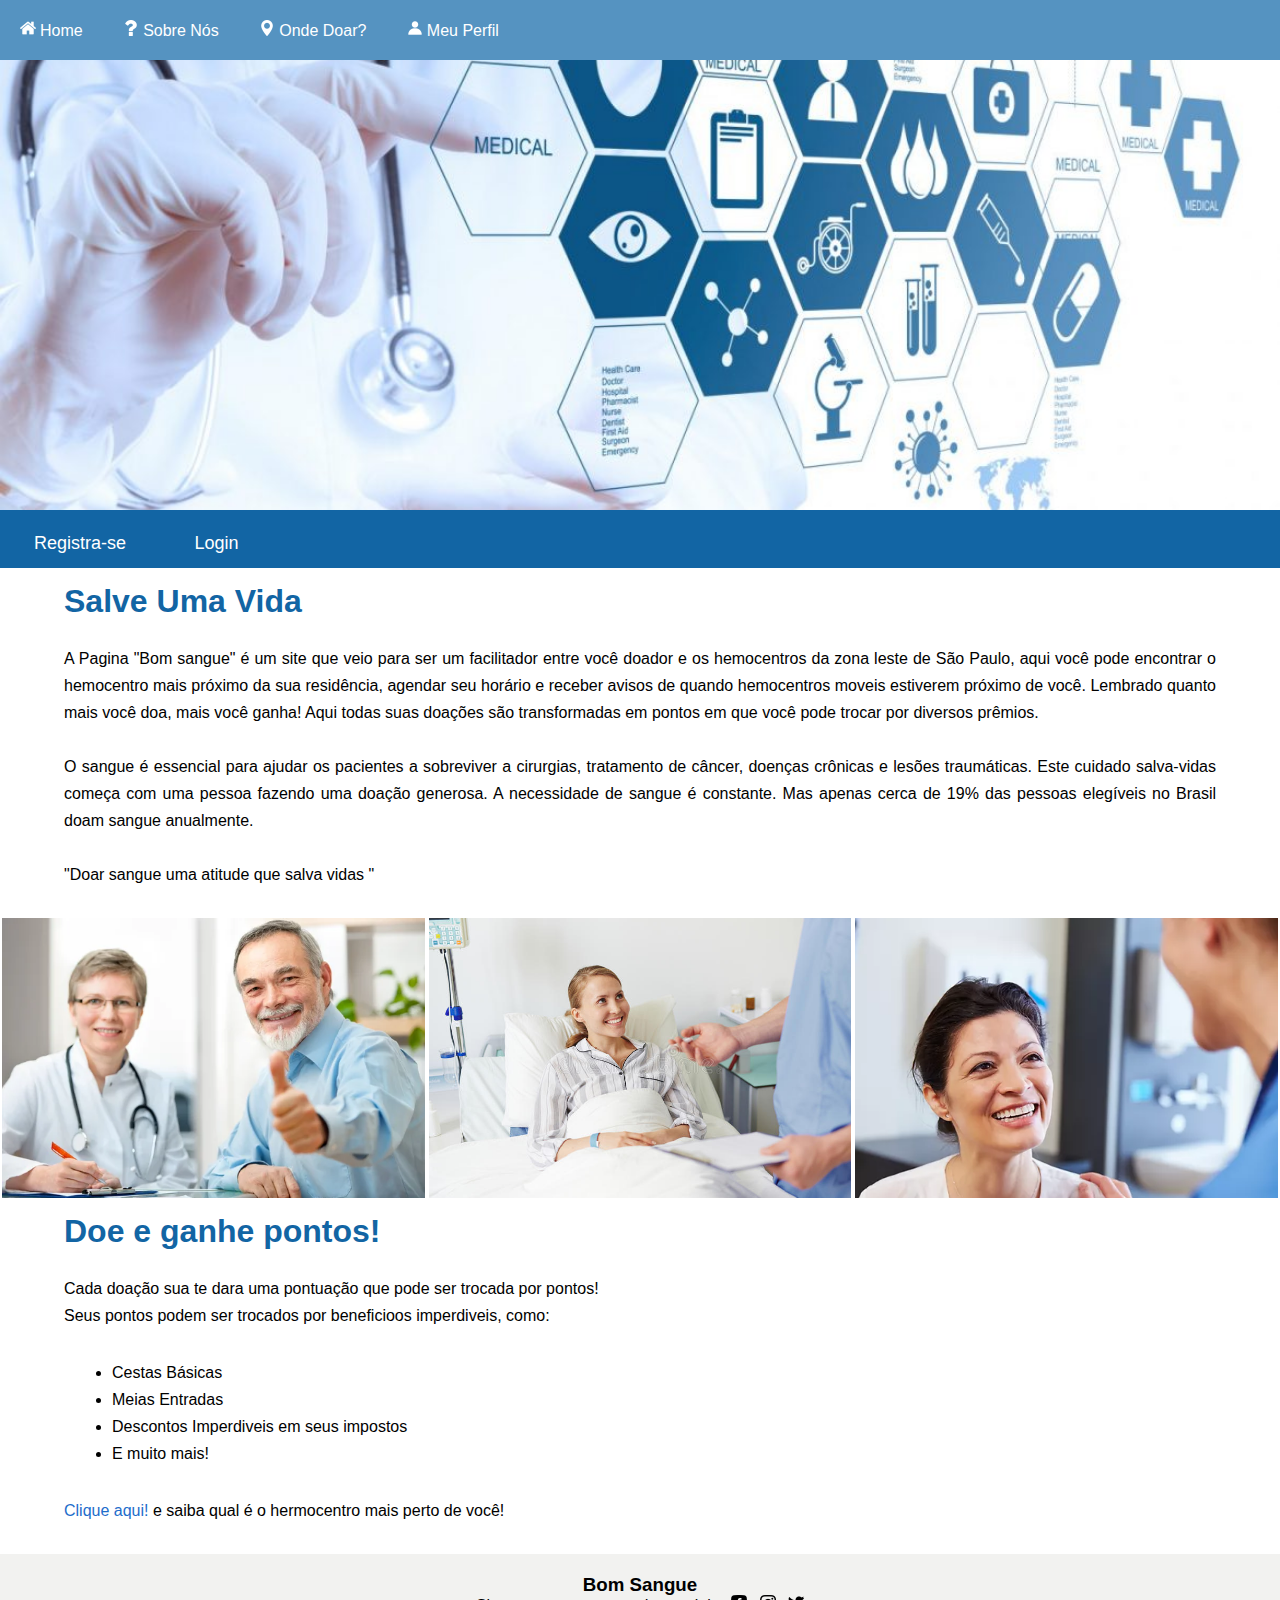
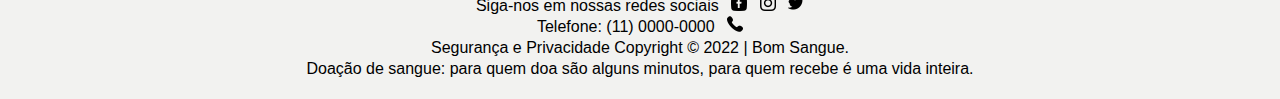
<file: index.html>
<!DOCTYPE html>
<html lang="pt-br">
<head>
    <meta charset="UTF-8">
    <meta http-equiv="X-UA-Compatible" content="IE=edge">
    <meta name="viewport" content="width=device-width, initial-scale=1.0">
    <link rel="stylesheet" href="css/style.css">
    <link rel="shortcut icon" type="image-x/png" href="imagens/blood-test.ico">
    <script type="text/javascript" src="js/menu.js"></script>
    <script type="text/javascript" src="js/overlay.js"></script>
    <title>Bom Sangue</title>
</head>
<body>

    <div class="overlay" id="overlaySignUp">
        <a href="javascript:void(0)" class="closebtn" onclick="closeSignUp()">&times;</a>


        <div class="input-box overlay-content">
            <form action="">
                <fieldset>
                    <legend>Formulário de cadastro</legend>
                    <br>
                    <div class="inputBox">
                        <input type="text" name="name" id="name" class="inputUser" required>
                        <label for="name" class="labelInput">Nome completo</label>
                    </div><!--inputBox-->
                    
                    <br>
                    <div class="inputBox">
                        <input type="email" name="email" id="email" class="inputUser" required>
                        <label for="nome" class="labelInput">E-mail</label>
                    </div><!--inputBox-->

                    <br>
                    <div class="inputBox">
                        <input type="tel" name="telefone" id="telefone" class="inputUser" required>
                        <label for="telefone" class="labelInput">Telefone</label>
                    </div><!--inputBox-->
                    
                    <br>
                    <p> Sexo: </p>
        
                    <input type="radio" id="feminino" name="genero" value="feminino" required>
                    <label class="radio" for="feminino">Feminino</label>
                    <br>

                    <input type="radio" id="masculino" name="genero" value="masculino" required>
                    <label class="radio" for="masculino">Masculino</label>
                    <br>

                    <input type="radio" id="outro" name="genero" value="outro" required>
                    <label class="radio" for="outro">Outro</label>
                    
                    

                    <br>
                    <p> Cor: </p>
                    <input type="radio" id="branca" name="cor" value="branca" required>
                    <label class="radio" for="branca">Branca</label>
                    <br>

                    <input type="radio" id="parda" name="cor" value="parda" required>
                    <label class="radio" for="parda">Parda</label>
                    <br>

                    <input type="radio" id="preta" name="cor" value="preta" required>
                    <label class="radio" for="preta">Preta</label>
                    <br>

                    <input type="radio" id="amarela" name="cor" value="amarela" required>
                    <label class="radio" for="amarela">Amarela</label>

                    <br>
                    <br>
                
                    <label for="data_nascimento">Data de Nascimento:</label><br>
                    <input class="radio" type="date" name="data_nascimento" id="data_nascimento" required>

                    
                    <br>
                    <br>
                    <div class="inputBox">
                        <input type="number" name="idade" id="idade" class="inputUser" required>
                        <label for="idade" class="labelInput">Idade</label>
                    </div>

                    <br>
                    <div class="inputBox">
                        <input type="text" name="nacionalidade" id="nacionalidade" class="inputUser" required>
                        <label for="nacionalidade" class="labelInput"> Nacionalidade </label>
                    </div>

                    <br>
                    <div class="inputBox">
                        <input type="number" name="cpf" id="cpf" class="inputUser" required>
                        <label for="cpf" class="labelInput"> CPF </label>
                    </div>

                    <br>
                    <div class="inputBox">
                        <input type="number" name="rg" id="rg" class="inputUser" required>
                        <label for="rg" class="labelInput"> RG </label>
                    </div>
                
                    <br>
                    <div class="inputBox">
                        <input type="text" name="endreco" id="endreco" class="inputUser" required>
                        <label for="endreco" class="labelInput"> Endereço </label>
                    </div>

                    <br>
                    <div class="inputBox">
                        <input type="text" name="cidade" id="cidade" class="inputUser" required>
                        <label for="cidade" class="labelInput">Cidade</label>
                    </div>

                    <br>
                    <div class="inputBox">
                        <input type="text" name="bairro" id="bairro" class="inputUser" required>
                        <label for="bairro" class="labelInput">Bairro</label>
                    </div>

                    <br>
                    <div class="inputBox">
                        <input type="number" name="cep" id="cep" class="inputUser" required>
                        <label for="cep" class="labelInput">CEP</label>
                    </div>
                    <br>
                    <br>
                    <input type="submit" nome="submit" id="submit"></input>
                </fieldset>
            </form>

        </div><!--input-box-->

    </div><!--overlay-->

    <div class="overlay" id="overlayLogIn">
        <a href="javascript:void(0)" class="closebtn" onclick="closeLogIn()">&times;</a>


        <div class="input-box overlay-content">
            <form action="">
                <fieldset>
                    <legend>Logar</legend>
                    <br>
                    
                    <br>
                    <div class="inputBox">
                        <input type="email" name="email" id="email" class="inputUser" required>
                        <label for="nome" class="labelInput">E-mail</label>
                    </div><!--inputBox-->
                    <br>
                    <br>
                    <div class="inputBox">
                        <input type="password" name="password" id="password" class="inputUser" required>
                        <label for="password" class="labelInput">Senha</label>
                    </div><!--inputBox-->
                    

                    <br>
                    <br>
                
                    <input type="submit" nome="submit" id="submit" value="Login"></input>
                </fieldset>
            </form>

        </div><!--input-box-->

    </div><!--overlay-->

    <header>
        <nav class="menu-desktop">
            <ul>
                <li><a href="index.html"><img src="imagens/home.png">Home</a></li>
                <li><a href="html/sobrenos.html"><img src="imagens/sinal-de-interrogacao.png">Sobre Nós</a></li>
                <li><a href="html/ondedoar.html"><img src="imagens/maps-and-flags.png">Onde Doar?</a></li>
                <li><a href="html/meuperfil.html"><img src="imagens/perfil.png">Meu Perfil</a></li>
            </ul>
        </nav><!--menu-desktop-->

        <nav class="menu-mobile">
            <img src="imagens/menu.png" alt="menu" onclick="dropMenu()">
            <ul id="myDropdown">
                <li><a href="index.html"><img src="imagens/home.png">Home</a></li>
                <li><a href="html/sobrenos.html"><img src="imagens/sinal-de-interrogacao.png">Sobre Nós</a></li>
                <li><a href="html/ondedoar.html"><img src="imagens/maps-and-flags.png">Onde Doar?</a></li>
                <li><a href="html/meuperfil.html"><img src="imagens/perfil.png">Meu Perfil</a></li>
            </ul>
        </nav><!--menu-mobile-->
    </header>

    <section class="banner" style="background-image: url(imagens/banner2.jpg);">
    
    </section><!--banner-->

    <section class="account">
        <button onclick="openSignUp()">Registra-se</button>
        <button onclick="openLogIn()">Login</button>
    </section><!--account-->

    <section class="introducao">
        <div class="container">
            <div class="text">
                <h1>Salve Uma Vida</h1>
                <p>
                    A Pagina "Bom sangue" é um site que veio para ser um facilitador entre você doador 
                    e os hemocentros da zona leste de São Paulo, aqui você pode encontrar o hemocentro 
                    mais próximo da sua residência, agendar seu horário e receber avisos de quando hemocentros 
                    moveis estiverem próximo de você. Lembrado quanto mais você doa, mais você ganha! 
                    Aqui todas suas doações são transformadas em pontos em que você pode trocar por diversos prêmios.
                    <br><br>
                    O sangue é essencial para ajudar os pacientes a sobreviver a cirurgias, tratamento de câncer, 
                    doenças crônicas e lesões traumáticas. Este cuidado salva-vidas começa com uma pessoa fazendo 
                    uma doação generosa. A necessidade de sangue é constante. Mas apenas cerca de 19% das pessoas 
                    elegíveis no Brasil doam sangue anualmente.
                    <br><br>
                    "Doar sangue uma atitude que salva vidas "
                </p>
            </div><!--text-->
        </div><!--container-->
    </section><!--introducao-->

    <div class="gallery">
        <div class="container">
            <div class="gallery-row" style="background-image:url('imagens/donatario1.jpg');">

            </div><!--gallery-row-->
            <div class="gallery-row" style="background-image:url('imagens/donatario2.jpg');">

            </div><!--gallery-row-->
            <div class="gallery-row" style="background-image:url('imagens/donatario3.webp');">

            </div><!--gallery-row-->
            <div class="clear"></div>
        </div><!--container-->
    </div><!--gallery-->

    <section class="introducao">
        <div class="container">
            <div class="text">

                <h1>Doe e ganhe pontos!</h1>
                <p>
                    Cada doação sua te dara uma pontuação que pode ser trocada por pontos!<br>
                    Seus pontos podem ser trocados por beneficioos imperdiveis, como:
                </p>
                <ul>
                    <li>Cestas Básicas</li>
                    <li>Meias Entradas</li>
                    <li>Descontos Imperdiveis em seus impostos</li>
                    <li>E muito mais!</li>
                </ul>

                <p><a href="html/ondedoar.html">Clique aqui!</a> e saiba qual é o hermocentro mais perto de você!</p>

            </div><!--text-->
        </div><!--container-->
    </section><!--introducao-->

    <footer>
        <div class="container">
            <h3>Bom Sangue</h3>
            <div class="box">
                <label>Siga-nos em nossas redes sociais</label>
                <a href=""><img src="imagens/facebook.png"></a>
                <a href=""><img src="imagens/instagram.png"></a>
                <a href=""><img src="imagens/twitter.png"></a>
            </div><!--box-->
            <label for="">Telefone: (11) 0000-0000</label>
            <img src="imagens/telefone.png">
            <br>
            <div class="box">
                <p>Segurança e Privacidade Copyright © 2022 | Bom Sangue.</p>
            </div><!--box-->
            <p>Doação de sangue: para quem doa são alguns minutos, para quem recebe é uma vida inteira.</p>
        </div><!--container-->
    </footer>
    <div class="clear"></div>

</body>
</html>
</file>
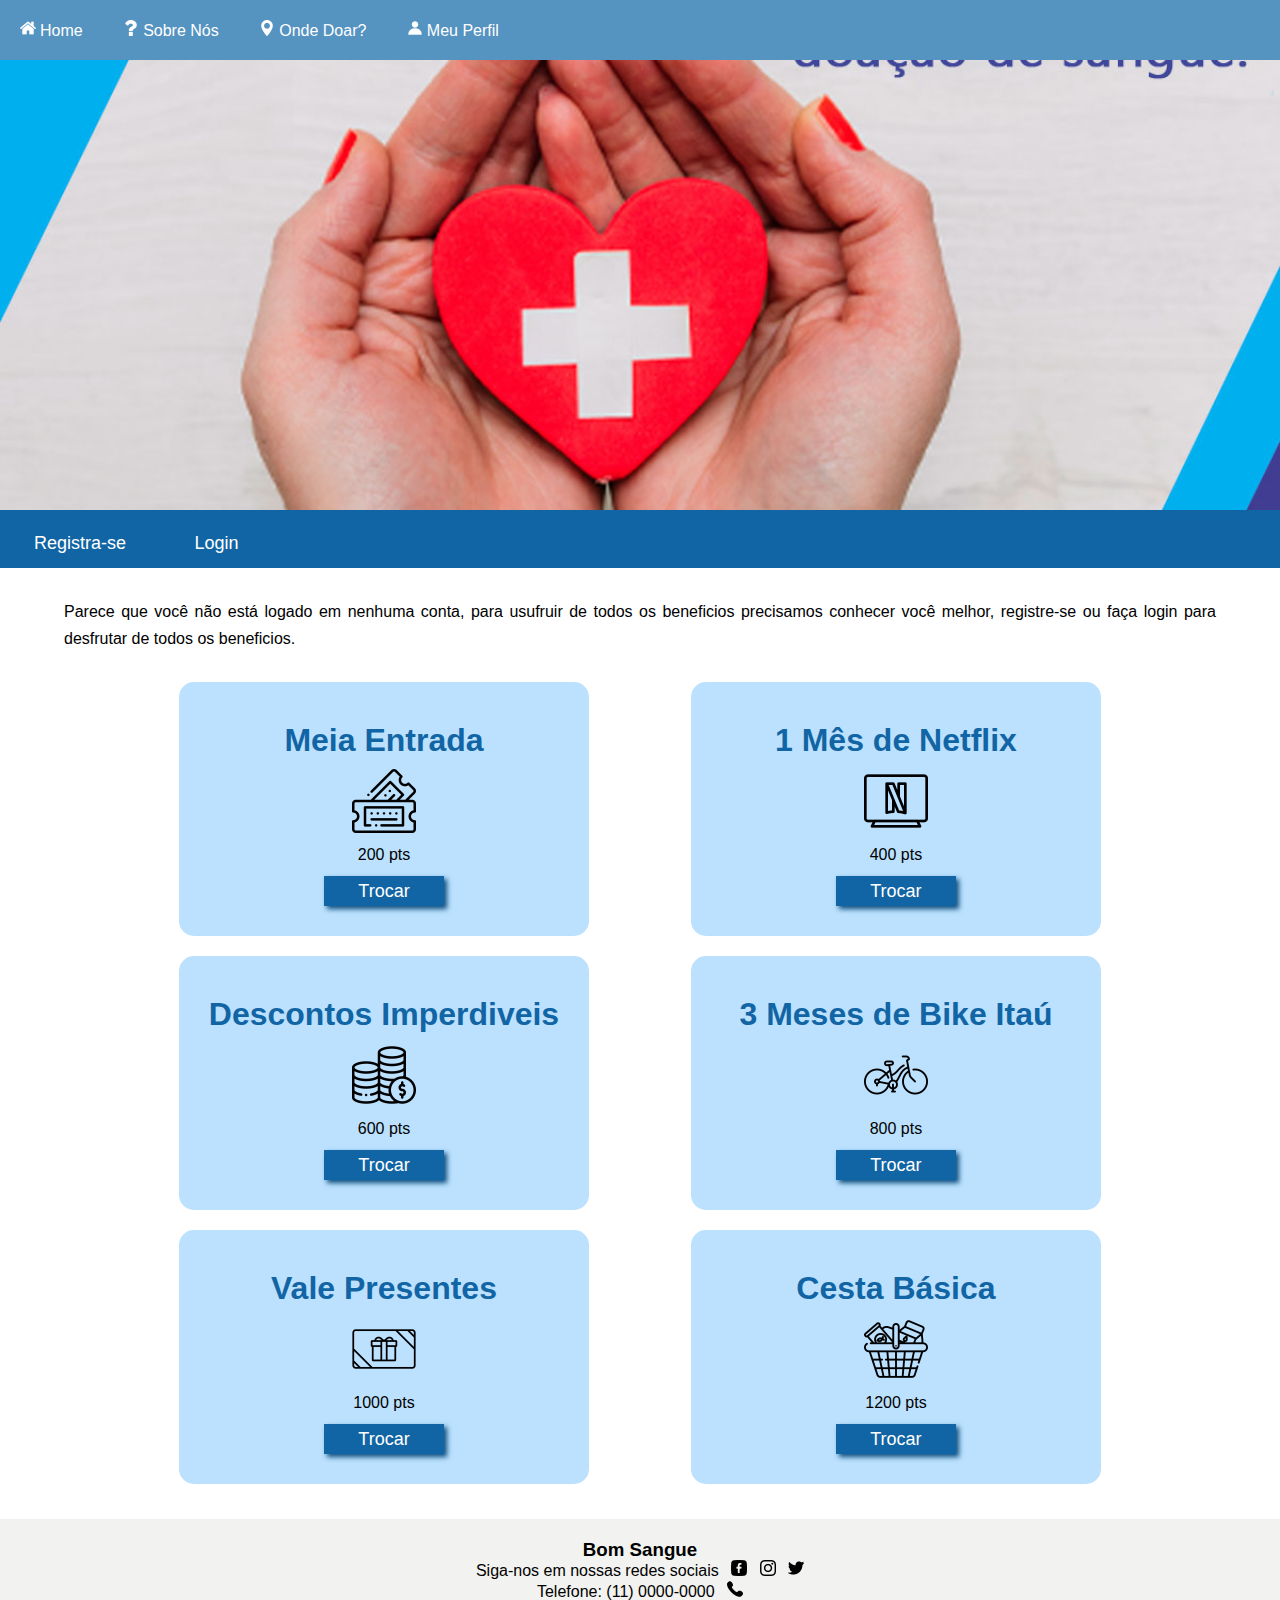
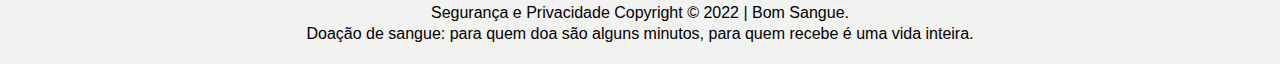
<file: html/meuperfil.html>
<!DOCTYPE html>
<html lang="pt-br">
    <head>
        <meta charset="UTF-8">
        <meta http-equiv="X-UA-Compatible" content="IE=edge">
        <meta name="viewport" content="width=device-width, initial-scale=1.0">
        <link rel="stylesheet" href="../css/style.css">
        <link rel="stylesheet" href="../css/meuperfil.css">
        <link rel="shortcut icon" type="image-x/png" href="../imagens/blood-test.ico">
        <script type="text/javascript" src="../js/menu.js"></script>
        <script type="text/javascript" src="../js/overlay.js"></script>
        <title>Bom Sangue</title>
    </head>
    <body>


        <div class="overlay" id="overlaySignUp">
            <a href="javascript:void(0)" class="closebtn" onclick="closeSignUp()">&times;</a>


            <div class="input-box overlay-content">
                <form action="">
                    <fieldset>
                        <legend>Formulário de cadastro</legend>
                        <br>
                        <div class="inputBox">
                            <input type="text" name="name" id="name" class="inputUser" required>
                            <label for="name" class="labelInput">Nome completo</label>
                        </div><!--inputBox-->
                        
                        <br>
                        <div class="inputBox">
                            <input type="email" name="email" id="email" class="inputUser" required>
                            <label for="nome" class="labelInput">E-mail</label>
                        </div><!--inputBox-->
    
                        <br>
                        <div class="inputBox">
                            <input type="tel" name="telefone" id="telefone" class="inputUser" required>
                            <label for="telefone" class="labelInput">Telefone</label>
                        </div><!--inputBox-->
                        
                        <br>
                        <p> Sexo: </p>
            
                        <input type="radio" id="feminino" name="genero" value="feminino" required>
                        <label class="radio" for="feminino">Feminino</label>
                        <br>
    
                        <input type="radio" id="masculino" name="genero" value="masculino" required>
                        <label class="radio" for="masculino">Masculino</label>
                        <br>
    
                        <input type="radio" id="outro" name="genero" value="outro" required>
                        <label class="radio" for="outro">Outro</label>
                        
                        
    
                        <br>
                        <p> Cor: </p>
                        <input type="radio" id="branca" name="cor" value="branca" required>
                        <label class="radio" for="branca">Branca</label>
                        <br>
    
                        <input type="radio" id="parda" name="cor" value="parda" required>
                        <label class="radio" for="parda">Parda</label>
                        <br>
    
                        <input type="radio" id="preta" name="cor" value="preta" required>
                        <label class="radio" for="preta">Preta</label>
                        <br>
    
                        <input type="radio" id="amarela" name="cor" value="amarela" required>
                        <label class="radio" for="amarela">Amarela</label>
    
                        <br>
                        <br>
                    
                        <label for="data_nascimento">Data de Nascimento:</label><br>
                        <input class="radio" type="date" name="data_nascimento" id="data_nascimento" required>
    
                        
                        <br>
                        <br>
                        <div class="inputBox">
                            <input type="number" name="idade" id="idade" class="inputUser" required>
                            <label for="idade" class="labelInput">Idade</label>
                        </div>
    
                        <br>
                        <div class="inputBox">
                            <input type="text" name="nacionalidade" id="nacionalidade" class="inputUser" required>
                            <label for="nacionalidade" class="labelInput"> Nacionalidade </label>
                        </div>
    
                        <br>
                        <div class="inputBox">
                            <input type="number" name="cpf" id="cpf" class="inputUser" required>
                            <label for="cpf" class="labelInput"> CPF </label>
                        </div>
    
                        <br>
                        <div class="inputBox">
                            <input type="number" name="rg" id="rg" class="inputUser" required>
                            <label for="rg" class="labelInput"> RG </label>
                        </div>
                    
                        <br>
                        <div class="inputBox">
                            <input type="text" name="endreco" id="endreco" class="inputUser" required>
                            <label for="endreco" class="labelInput"> Endereço </label>
                        </div>
    
                        <br>
                        <div class="inputBox">
                            <input type="text" name="cidade" id="cidade" class="inputUser" required>
                            <label for="cidade" class="labelInput">Cidade</label>
                        </div>
    
                        <br>
                        <div class="inputBox">
                            <input type="text" name="bairro" id="bairro" class="inputUser" required>
                            <label for="bairro" class="labelInput">Bairro</label>
                        </div>
    
                        <br>
                        <div class="inputBox">
                            <input type="number" name="cep" id="cep" class="inputUser" required>
                            <label for="cep" class="labelInput">CEP</label>
                        </div>
                        <br>
                        <br>
                        <input type="submit" nome="submit" id="submit"></input>
                    </fieldset>
                </form>
    
            </div><!--input-box-->

        </div><!--overlay-->

        <div class="overlay" id="overlayLogIn">
            <a href="javascript:void(0)" class="closebtn" onclick="closeLogIn()">&times;</a>


            <div class="input-box overlay-content">
                <form action="">
                    <fieldset>
                        <legend>Logar</legend>
                        <br>
                        
                        <br>
                        <div class="inputBox">
                            <input type="email" name="email" id="email" class="inputUser" required>
                            <label for="nome" class="labelInput">E-mail</label>
                        </div><!--inputBox-->
                        <br>
                        <br>
                        <div class="inputBox">
                            <input type="password" name="password" id="password" class="inputUser" required>
                            <label for="password" class="labelInput">Senha</label>
                        </div><!--inputBox-->
                        
    
                        <br>
                        <br>
                    
                        <input type="submit" nome="submit" id="submit" value="Login"></input>
                    </fieldset>
                </form>
    
            </div><!--input-box-->

        </div><!--overlay-->


        <header>
            <nav class="menu-desktop">
                <ul>
                    <li><a href="../index.html"><img src="../imagens/home.png">Home</a></li>
                    <li><a href="sobrenos.html"><img src="../imagens/sinal-de-interrogacao.png">Sobre Nós</a></li>
                    <li><a href="ondedoar.html"><img src="../imagens/maps-and-flags.png">Onde Doar?</a></li>
                    <li><a href="meuperfil.html"><img src="../imagens/perfil.png">Meu Perfil</a></li>
                </ul>
            </nav><!--menu-desktop-->

            <nav class="menu-mobile">
                <img src="../imagens/menu.png" alt="menu" onclick="dropMenu()">
                <ul id="myDropdown">
                    <li><a href="../index.html"><img src="../imagens/home.png">Home</a></li>
                    <li><a href="sobrenos.html"><img src="../imagens/sinal-de-interrogacao.png">Sobre Nós</a></li>
                    <li><a href="ondedoar.html"><img src="../imagens/maps-and-flags.png">Onde Doar?</a></li>
                    <li><a href="meuperfil.html"><img src="../imagens/perfil.png">Meu Perfil</a></li>
                </ul>
            </nav><!--menu-mobile-->

        </header>

        <section class="banner" style="background-image: url(../imagens/image01.jpg);"></section>

        <section class="account">
            <button onclick="openSignUp()">Registra-se</button>
            <button onclick="openLogIn()">Login</button>
        </section><!--account-->

        <section class="article">
            <div class="container">
                <div class="text">
                    <p>
                        Parece que você não está logado em nenhuma conta, para usufruir de todos os beneficios precisamos 
                        conhecer você melhor, registre-se ou faça login para desfrutar de todos os beneficios.
                    </p>
                    
                </div><!--text-->
            </div><!--container-->
            
        </section><!--article-->
        
        <section class="itens">
            <div class="itens-wraper text">

                <div class="item">
                    <h1>Meia Entrada</h1>
                    <img src="../imagens/meiaentrada.png" alt="Meia Entrada"><br>
                    <label>200 pts</label><br>
                    <button title="Trocar por Meia Entrada">Trocar</button>
                </div><!--item-->

                <div class="item">
                    <h1>1 Mês de Netflix</h1>
                    <img src="../imagens/netflix.png" alt="Netflix"><br>
                    <label>400 pts</label><br>
                    <button title="Trocar por 1 Mês de Netflix">Trocar</button>
                </div><!--item-->

                <div class="item">
                    <h1>Descontos Imperdiveis</h1>
                    <img src="../imagens/moedas.png" alt="Moedas"><br>
                    <label>600 pts</label><br>
                    <button title="Trocar por Descontos em Lojas Parceiras">Trocar</button>
                </div><!--item-->

                <div class="item">
                    <h1>3 Meses de Bike Itaú</h1>
                    <img src="../imagens/bike.png" alt="Bike"><br>
                    <label>800 pts</label><br>
                    <button title="Trocar por 3 Meses de Bike Itaú">Trocar</button>
                </div><!--item-->

                <div class="item">
                    <h1>Vale Presentes</h1>
                    <img src="../imagens/vale-presente.png" alt="Vale Presente"><br>
                    <label>1000 pts</label><br>
                    <button title="Trocar por Vales Presentes em Lojas e Apps Parceiros">Trocar</button>
                </div><!--item-->

                <div class="item">
                    <h1>Cesta Básica</h1>
                    <img src="../imagens/cesta.png" alt="Cesta Básica"><br>
                    <label>1200 pts</label><br>
                    <button title="Trocar por Uma Cesta Básica Completa">Trocar</button>
                </div><!--item-->

                <div class="clear"></div>
            </div><!--itens.wraper-->
        </section><!--itens-->

        <footer>
            <div class="container">
                <h3>Bom Sangue</h3>
                <div class="box">
                    <label>Siga-nos em nossas redes sociais</label>
                    <a href=""><img src="../imagens/facebook.png"></a>
                    <a href=""><img src="../imagens/instagram.png"></a>
                    <a href=""><img src="../imagens/twitter.png"></a>
                </div><!--box-->
                <label for="">Telefone: (11) 0000-0000</label>
                <img src="../imagens/telefone.png">
                <br>
                <div class="box">
                    <p>Segurança e Privacidade Copyright © 2022 | Bom Sangue.</p>
                </div><!--box-->
                <p>Doação de sangue: para quem doa são alguns minutos, para quem recebe é uma vida inteira.</p>
            </div><!--container-->
        </footer>
    </body>
</html>
</file>
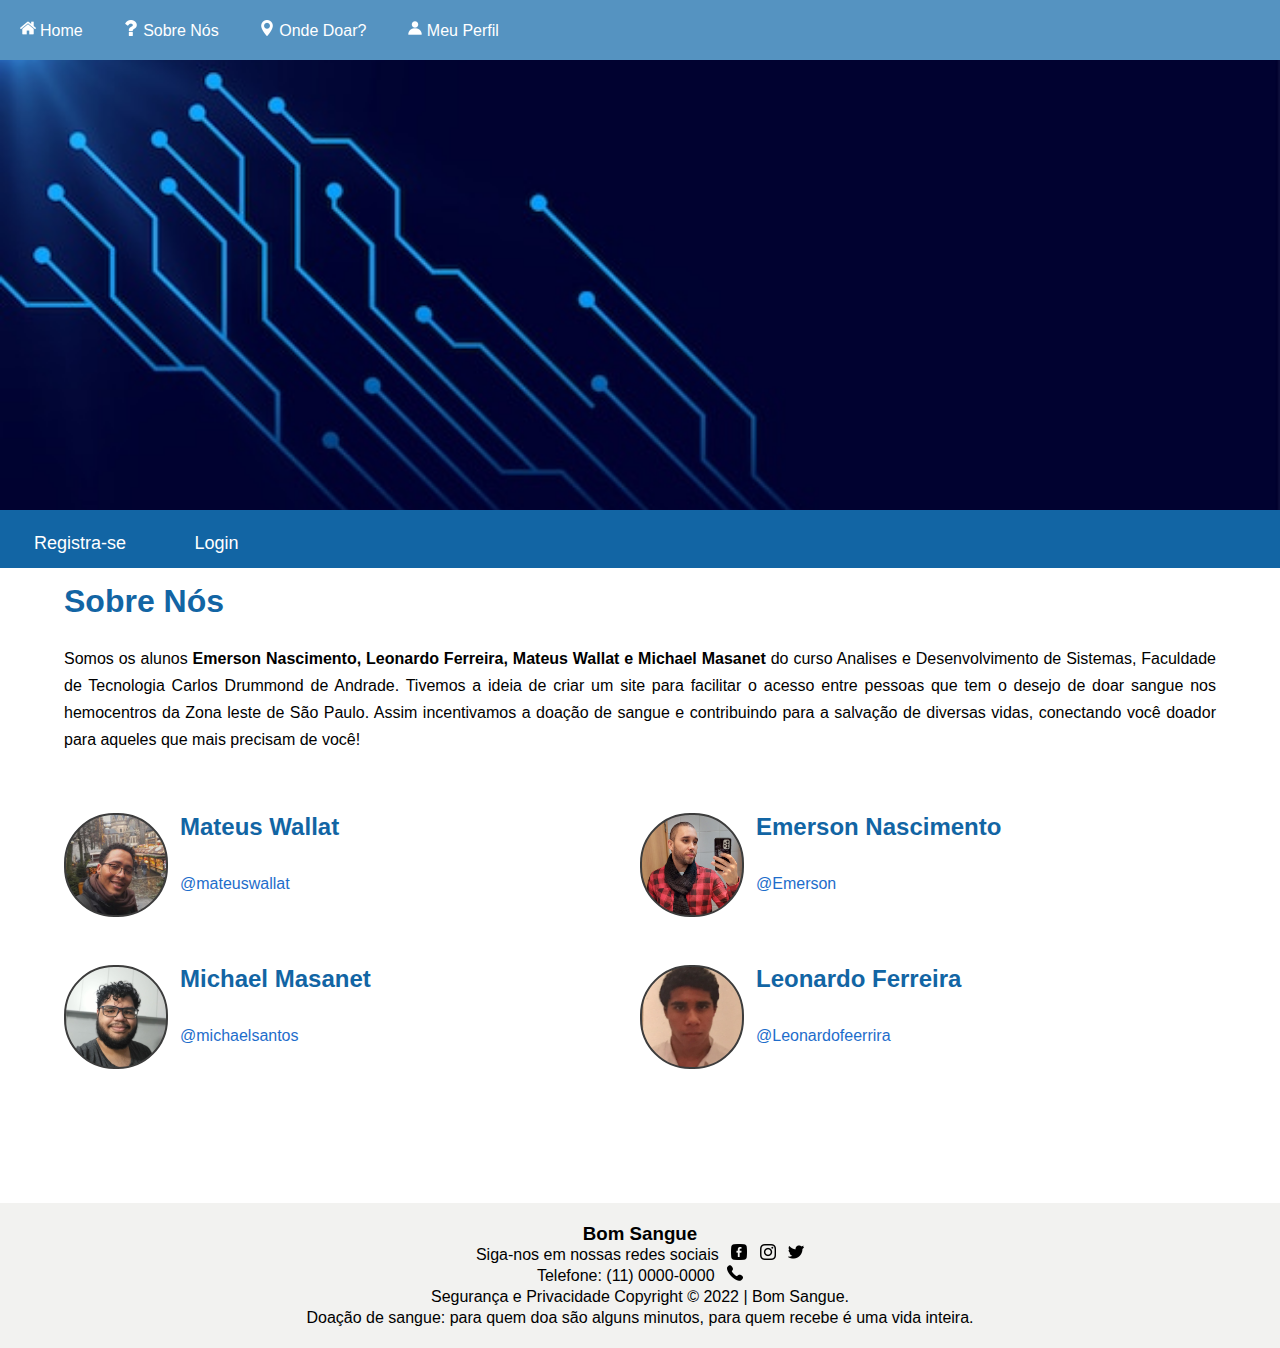
<file: html/sobrenos.html>
<!DOCTYPE html>
<html lang="pt-br">
    <head>
        <meta charset="UTF-8">
        <meta http-equiv="X-UA-Compatible" content="IE=edge">
        <meta name="viewport" content="width=device-width, initial-scale=1.0">
        <link rel="stylesheet" href="../css/style.css">
        <link rel="stylesheet" href="../css/sobrenos.css">
        <link rel="shortcut icon" type="image-x/png" href="../imagens/blood-test.ico">
        <script type="text/javascript" src="../js/menu.js"></script>
        <script type="text/javascript" src="../js/overlay.js"></script>
        <title>Bom Sangue</title>
    </head>
    <body>

        <div class="overlay" id="overlaySignUp">
            <a href="javascript:void(0)" class="closebtn" onclick="closeSignUp()">&times;</a>


            <div class="input-box overlay-content">
                <form action="">
                    <fieldset>
                        <legend>Formulário de cadastro</legend>
                        <br>
                        <div class="inputBox">
                            <input type="text" name="name" id="name" class="inputUser" required>
                            <label for="name" class="labelInput">Nome completo</label>
                        </div><!--inputBox-->
                        
                        <br>
                        <div class="inputBox">
                            <input type="email" name="email" id="email" class="inputUser" required>
                            <label for="nome" class="labelInput">E-mail</label>
                        </div><!--inputBox-->
    
                        <br>
                        <div class="inputBox">
                            <input type="tel" name="telefone" id="telefone" class="inputUser" required>
                            <label for="telefone" class="labelInput">Telefone</label>
                        </div><!--inputBox-->
                        
                        <br>
                        <p> Sexo: </p>
            
                        <input type="radio" id="feminino" name="genero" value="feminino" required>
                        <label class="radio" for="feminino">Feminino</label>
                        <br>
    
                        <input type="radio" id="masculino" name="genero" value="masculino" required>
                        <label class="radio" for="masculino">Masculino</label>
                        <br>
    
                        <input type="radio" id="outro" name="genero" value="outro" required>
                        <label class="radio" for="outro">Outro</label>
                        
                        
    
                        <br>
                        <p> Cor: </p>
                        <input type="radio" id="branca" name="cor" value="branca" required>
                        <label class="radio" for="branca">Branca</label>
                        <br>
    
                        <input type="radio" id="parda" name="cor" value="parda" required>
                        <label class="radio" for="parda">Parda</label>
                        <br>
    
                        <input type="radio" id="preta" name="cor" value="preta" required>
                        <label class="radio" for="preta">Preta</label>
                        <br>
    
                        <input type="radio" id="amarela" name="cor" value="amarela" required>
                        <label class="radio" for="amarela">Amarela</label>
    
                        <br>
                        <br>
                    
                        <label for="data_nascimento">Data de Nascimento:</label><br>
                        <input class="radio" type="date" name="data_nascimento" id="data_nascimento" required>
    
                        
                        <br>
                        <br>
                        <div class="inputBox">
                            <input type="number" name="idade" id="idade" class="inputUser" required>
                            <label for="idade" class="labelInput">Idade</label>
                        </div>
    
                        <br>
                        <div class="inputBox">
                            <input type="text" name="nacionalidade" id="nacionalidade" class="inputUser" required>
                            <label for="nacionalidade" class="labelInput"> Nacionalidade </label>
                        </div>
    
                        <br>
                        <div class="inputBox">
                            <input type="number" name="cpf" id="cpf" class="inputUser" required>
                            <label for="cpf" class="labelInput"> CPF </label>
                        </div>
    
                        <br>
                        <div class="inputBox">
                            <input type="number" name="rg" id="rg" class="inputUser" required>
                            <label for="rg" class="labelInput"> RG </label>
                        </div>
                    
                        <br>
                        <div class="inputBox">
                            <input type="text" name="endreco" id="endreco" class="inputUser" required>
                            <label for="endreco" class="labelInput"> Endereço </label>
                        </div>
    
                        <br>
                        <div class="inputBox">
                            <input type="text" name="cidade" id="cidade" class="inputUser" required>
                            <label for="cidade" class="labelInput">Cidade</label>
                        </div>
    
                        <br>
                        <div class="inputBox">
                            <input type="text" name="bairro" id="bairro" class="inputUser" required>
                            <label for="bairro" class="labelInput">Bairro</label>
                        </div>
    
                        <br>
                        <div class="inputBox">
                            <input type="number" name="cep" id="cep" class="inputUser" required>
                            <label for="cep" class="labelInput">CEP</label>
                        </div>
                        <br>
                        <br>
                        <input type="submit" nome="submit" id="submit"></input>
                    </fieldset>
                </form>
    
            </div><!--input-box-->

        </div><!--overlay-->

        <div class="overlay" id="overlayLogIn">
            <a href="javascript:void(0)" class="closebtn" onclick="closeLogIn()">&times;</a>


            <div class="input-box overlay-content">
                <form action="">
                    <fieldset>
                        <legend>Logar</legend>
                        <br>
                        
                        <br>
                        <div class="inputBox">
                            <input type="email" name="email" id="email" class="inputUser" required>
                            <label for="nome" class="labelInput">E-mail</label>
                        </div><!--inputBox-->
                        <br>
                        <br>
                        <div class="inputBox">
                            <input type="password" name="password" id="password" class="inputUser" required>
                            <label for="password" class="labelInput">Senha</label>
                        </div><!--inputBox-->
                        
    
                        <br>
                        <br>
                    
                        <input type="submit" nome="submit" id="submit" value="Login"></input>
                    </fieldset>
                </form>
    
            </div><!--input-box-->

        </div><!--overlay-->

        <header>
            <nav class="menu-desktop">
                <ul>
                    <li><a href="../index.html"><img src="../imagens/home.png">Home</a></li>
                    <li><a href="sobrenos.html"><img src="../imagens/sinal-de-interrogacao.png">Sobre Nós</a></li>
                    <li><a href="ondedoar.html"><img src="../imagens/maps-and-flags.png">Onde Doar?</a></li>
                    <li><a href="meuperfil.html"><img src="../imagens/perfil.png">Meu Perfil</a></li>
                </ul>
            </nav><!--menu-desktop-->

            <nav class="menu-mobile">
                <img src="../imagens/menu.png" alt="menu" onclick="dropMenu()">
                <ul id="myDropdown">
                    <li><a href="../index.html"><img src="../imagens/home.png">Home</a></li>
                    <li><a href="sobrenos.html"><img src="../imagens/sinal-de-interrogacao.png">Sobre Nós</a></li>
                    <li><a href="ondedoar.html"><img src="../imagens/maps-and-flags.png">Onde Doar?</a></li>
                    <li><a href="meuperfil.html"><img src="../imagens/perfil.png">Meu Perfil</a></li>
                </ul>
            </nav><!--menu-mobile-->
        </header>

        <section class="banner" style="background-image: url(../imagens/dev-banner.jpg);">
        
        </section>

        <section class="account">
            <button onclick="openSignUp()">Registra-se</button>
            <button onclick="openLogIn()">Login</button>
        </section><!--account-->

        <section class="introducao">
            <div class="container">
                <div class="text">
                    <h1>Sobre Nós</h1>
                    <p>
                        Somos os alunos <strong>Emerson Nascimento, Leonardo Ferreira, Mateus Wallat e Michael Masanet</strong> 
                        do curso Analises e Desenvolvimento de Sistemas, Faculdade de Tecnologia 
                        Carlos Drummond de Andrade. Tivemos a ideia de criar um site para facilitar o acesso 
                        entre pessoas que tem o desejo de doar sangue nos hemocentros da Zona leste de São Paulo. 
                        Assim incentivamos a doação de sangue e contribuindo para a salvação de diversas vidas, 
                        conectando você doador para aqueles que mais precisam de você!
                    </p>
                    <div class="coluna">

                        <div class="membro-wraper">
                    
                            <div class="imagem-pessoa" style="background-image: url(../imagens/fotomateus.jpeg);">
                            </div><!--imagem-pessoa-->
    
                            <div class="text-wraper">
    
                                <h2> Mateus Wallat </h2>
                                <p><a target="blank_" href="https://pt-br.facebook.com/mateus.wallat">@mateuswallat</a></p>
    
                            </div><!--text-wraper-->
    
                        </div><!--membro-wraper-->

                        <div class="membro-wraper">

                            <div class="imagem-pessoa" style="background-image: url(../imagens/fotomichael.jpg);">
                            </div><!--imagem-pessoa-->
    
                            <div class="text-wraper">
    
                                <h2>Michael Masanet</h2>
                                <p><a target="blank_" href="https://www.linkedin.com/in/michael-santos-masanet/">@michaelsantos</a></p>
    
                            </div><!--text-wraper-->
                            
                        </div><!--membro-wraper-->

                    </div><!--coluna-->
                    
                    
                    <div class="coluna">

                        <div class="membro-wraper">

                            <div class="imagem-pessoa" style="background-image: url(../imagens/fotoemerson.jpg);">
                            </div><!--imagem-pessoa-->
    
                            <div class="text-wraper">
                                
                                <h2>Emerson Nascimento</h2>
                                <p><a target="blank_" href="https://www.linkedin.com/in/emerson-nascimento-5a85171bb">@Emerson</a></p>
    
                            </div><!--text-wraper-->
    
                        </div><!--membro-wraper-->
    
                            
                        <div class="membro-wraper">
    
                            <div class="imagem-pessoa" style="background-image: url(../imagens/fotoleonardo.jpg);">
                            </div><!--imagem-pessoa-->
    
                            <div class="text-wraper">
                                <h2>Leonardo Ferreira</h2>
                                <p><a target="blank_" href="https://www.instagram.com/leoardoferreirog/">@Leonardofeerrira</a></p>
                            </div><!--text-wraper-->
    
                            
                        </div><!--membro-wraper-->

                    </div><!--coluna-->
                    <div class="clear"></div>
                    
                </div><!--text-->
            </div><!--container-->
        </section><!--introducao-->

        <footer>
            <div class="container">
                <h3>Bom Sangue</h3>
                <div class="box">
                    <label>Siga-nos em nossas redes sociais</label>
                    <a href=""><img src="../imagens/facebook.png"></a>
                    <a href=""><img src="../imagens/instagram.png"></a>
                    <a href=""><img src="../imagens/twitter.png"></a>
                </div><!--box-->
                <label for="">Telefone: (11) 0000-0000</label>
                <img src="../imagens/telefone.png">
                <br>
                <div class="box">
                    <p>Segurança e Privacidade Copyright © 2022 | Bom Sangue.</p>
                </div><!--box-->
                <p>Doação de sangue: para quem doa são alguns minutos, para quem recebe é uma vida inteira.</p>
            </div><!--container-->
        </footer>
        
        
    </body>
</html>
</file>
<file: css/style.css>
* {
    margin: 0;
    padding: 0;
}

html, body {
    height: 100%;
    font-family: 'Montserrat', sans-serif;
}

.container {
    max-width: 1280px;
    margin: 0 auto;
}

@import url('https://fonts.googleapis.com/css2?family=Montserrat:ital,wght@0,100;0,200;0,300;0,400;0,500;1,100;1,200;1,300;1,400;1,500&display=swap');

.clear {
    clear: both;
}

/* HEADER */

header {
    background-color: #5593C1;
    padding: 20px 0px 20px;
}

header nav.menu-desktop {
    max-width: 1280px;
    margin: 0 auto;
}

header nav ul {
    list-style: none;
}

header nav.menu-desktop li {
    display: inline-block;
    margin: 0px 8px 0px;
}

header nav.menu-desktop a {
    border-radius: 12px;
    padding: 5px 8px 5px;
}

header nav a {
    color: white;
    text-decoration: none;
    transition: 0.3s;
}

header nav a:hover {
    background-color: #575757;
}

header nav.menu-desktop a img {
    width: 16px;
    margin: 0px 4px 0px;
}

header nav.menu-mobile {
    display: none;
}

header nav.menu-mobile img {
    width: 28px;
    padding-left: 16px;
    cursor: pointer;
}

header nav.menu-mobile a img {
    position: relative;
    top: 7px;
    margin-right: 8px;
    width: 20px;
}

header nav.menu-mobile ul {
    display: none;
    position: absolute;
    background-color: #3d698a;
    box-shadow: 0px 8px 16px 0px rgba(0,0,0,0.2);
    z-index: 1;
}

header nav.menu-mobile a {
    color: white;
    padding: 4px 20px 12px 4px;
    text-decoration: none;
    display: block;
}

header nav.menu-mobile a:hover {
    background-color: #555555;
}

/* HEADER */

/* BANNER */

.banner {
    width: 100%;
    height: 50vh;
    background-repeat: no-repeat;
    background-position: center;
    background-size: cover;
}

/* BANNER */

/* SECTION */

section {
    width: 100%;
}

/* SECTION */

/* ARTICLE */

.text {
    margin: 20px auto;
    width: 90%;
    font-size: 16px;
    line-height: 27px;
}

.text h1, .text h2, .text h3 {
    color: #1265A4;
}

.text p {
    text-align: justify;
    margin: 30px 0;
}

.text a {
    color: #1e6dcb;
    text-decoration: none;
    cursor: pointer;
}

.text a:hover {
    text-decoration-line: underline;
}

.text ul {
    margin-left: 48px;
}

.gallery {
    width: 100%;
    height: 280px;
    background-color: #1265A4;
}

.gallery .container {
    height: 100%;
    background-color: #3d3f41;
}

.gallery-row {
    background-size: cover;
    width: calc((100% / 3) - 4px);
    height: 100%;
    float: left;
    border-right: 2px solid white;
    border-left: 2px solid white;
}

/* ARTICLE */

/* FOOTER */

footer {
    width: 100%;
    background-color: #f2f2f0;
    text-align: center;
    padding: 20px 0px 20px;
}

footer p, footer h3, footer label {
    margin: 0px 4px 0px;
    line-height: 21px;
}

footer img {
    width: 16px;
    margin: 0px 4px 0px;
}

/* FOOTER */

legend {
    color: white;
}

.input-box {
    margin: 25px auto;
    padding: 15px;
    border-radius: 15px;
    width: 50%;         
}

fieldset {
    border: 3px solid #5593C1;
    padding: 25px;
    background-color: #f2f2f0;
    border-radius: 25px;
}

legend{
    border: 1px solid #5593C1;
    padding: 10px;    
    text-align: center;
    background-color:  #5593C1; 
    border-radius: 8px;
}
.inputBox{
    position:relative;
    margin: 8px 0;
}

.input-box input[type=radio]{
    margin: 4px 0;
}

.input-box input[type=date]{
    margin: 4px 0;
}

fieldset p {
    margin: 4px 0;
}

.inputUser{
    background:none;
    border: none;
    border-bottom: 1px solid rgb(0, 0, 0);
    outline: none;
    color: rgb(0, 0, 0);
    font-size: 15px;
    width: 100%;
    letter-spacing: 2px;
}

.labelInput{
    position: absolute;
    top: -5px;
    left: 0px;
    pointer-events: none;
    transition: .5s;
}

.inputUser:focus ~ .labelInput,
.inputUser:valid ~ .labelInput{
    top: -20px;
    font-size: 12px;
    color: #5593C1;
}

#data_nascimento {
    border: none;
    padding: 8px;
    border-radius: 10px;
    outline: none;
    font-size: 15px;
}

#submit{
    background-color: #5593C1;
    width: 100%;
    border: none;
    padding: 15px;
    color: white;
    font-size: 15px;
    cursor: pointer;
    border-radius: 15px;
}

.overlay {
    height: 100%;
    width: 0;
    position: fixed; /* Stay in place */
    z-index: 1; /* Sit on top */
    left: 0;
    top: 0;
    background-color: rgb(0,0,0); /* Black fallback color */
    background-color: rgba(0,0,0, 0.9); /* Black w/opacity */
    overflow-x: hidden; /* Disable horizontal scroll */
    transition: 0.5s; /* 0.5 second transition effect to slide in or slide down the overlay (height or width, depending on reveal) */
}

.overlay-content {
    position: relative;
    top: 25%; /* 25% from the top */
    width: 50%; /* 100% width */
    margin-top: 30px; /* 30px top margin to avoid conflict with the close button on smaller screens */
  }

  .overlay a {
    padding: 8px;
    text-decoration: none;
    font-size: 36px;
    color: #818181;
    display: block; /* Display block instead of inline */
    transition: 0.3s; /* Transition effects on hover (color) */
  }

  .overlay .closebtn {
    position: absolute;
    top: 20px;
    right: 45px;
    font-size: 60px;
  }

  .account button {
    width: 120px;
    height: 30px;
    margin-top: 8px;
    background-color: #1265A4;
    color: white;
    font-size: 18px;
    border: none;
    cursor: pointer;
    margin-right: 12px;
  }

  .account button:hover {
    background-color: #0c446e;
  }

  section.account {
      width: 100%;
      padding: 10px;
      padding-left: 20px;
      background-color: #1265A4;
  }


@media screen and (max-width:1280px) {

}

@media screen and (max-width:1024px) {
    header nav.menu-desktop {
        margin: 0 auto;
        text-align: center;
    }

    .gallery-row {
        width: calc((100% / 2) - 4px);
    }

    .gallery-row:nth-of-type(3n) {
        display: none;
    }
}

@media screen and (max-width:860px) {

}

@media screen and (max-width:720px) {
    .text-wraper h2 {
        font-size: 19px;
    }

    .gallery-row {
        width: calc(100% - 4px);
    }

    .gallery-row:nth-of-type(2n) {
        display: none;
    }
}

@media screen and (max-width:580px) {
    .banner {
        height: 20vh;
    }

    header nav.menu-mobile {
        display: block;
    }

    header nav.menu-desktop {
        display: none;
    }

}

@media screen and (max-height: 450px) {

}
</file>
<file: css/meuperfil.css>
.itens-wraper {
    width: 80%;
    margin-bottom: 15px;
}

.item {
    float: left;
    width: calc(30%);
    text-align: center;
    background-color: #bbe1fe;
    margin: 0 calc(10% / 6) 20px;
    padding: 30px 0;
    border-radius: 15px;
    transition: 0.2s;
}

.item:hover {
    box-shadow: rgba(0, 0, 0, 0.401) 2px 2px 20px;
}

.item label,
.item h1 {
    margin: 15px 0;
}

.item img {
    width: 64px;
    display: inline-block;
}

.item button {
    width: 120px;
    height: 30px;
    margin-top: 8px;
    background-color: #1265A4;
    color: white;
    font-size: 18px;
    border: none;
    box-shadow: 3px 3px 5px #0d4d7d;
    cursor: pointer;
}

.item button:hover {
    background-color: #0c446e;
}


@media screen and (max-width:1280px) {
    .item {
        width: calc(40%);
        margin: 0 calc(20% / 4) 20px;
    }
}

@media screen and (max-width:1024px) {
    .input-box{
        width: 70%;            
    }
}

@media screen and (max-width:860px) {
    .item {
        width: calc(70%);
        margin: 0 calc(30% / 2) 20px;
    }
}

@media screen and (max-width:720px) {
    .input-box{
        width: 80%;            
    }

    .item {
        width: calc(90%);
        margin: 0 calc(10% / 2) 20px;
    }
}

@media screen and (max-width:580px) {
    .input-box{
        width: 90%;            
    }
}

@media screen and (max-height: 450px) {
    .overlay a {font-size: 20px}
    .overlay .closebtn {
      font-size: 40px;
      top: 15px;
      right: 35px;
    }
}
</file>
<file: css/sobrenos.css>
.coluna {
    width: 50%;
    float: left;
    height: 400px;
}

.membro-wraper {
    width: 80%;
    margin-top: 30px;
    transition: 1s;
    display: inline-block;
}

.membro-wraper .imagem-pessoa {
    width: 100px;
    height: 100px;
    background-color: #555555;
    background-size: cover;
    background-position: center;
    border-radius: 50px;
    border: 2px solid rgb(60, 60, 60);
    float: left;
    transition: 2s;
}

.membro-wraper .text-wraper {
    float: left;
    margin-left: 12px;
}

.membro-wraper:hover {
    background-color: #f2f2f2;
    padding: 40px;
}

@media screen and (max-width:1280px) {

}

@media screen and (max-width:1024px) {
    .coluna {
        width: 100%;
        height: auto;
    }

    .membro-wraper {
        width: 80%;
        float: left;
        margin-top: 30px;
        transition: 1s;
        padding: 20px;
    }

    .membro-wraper:hover {
        background-color: #f2f2f2;
        padding: 20px;
    }
}

@media screen and (max-width:860px) {
    .text-wraper {
        width: 100%;
        margin-top: 21px;
    }
}

@media screen and (max-width:720px) {
    
}

@media screen and (max-width:580px) {
    
}

@media screen and (max-height: 450px) {
    .membro-wraper h2 {
        font-size: 17px;
    }
}
</file>
